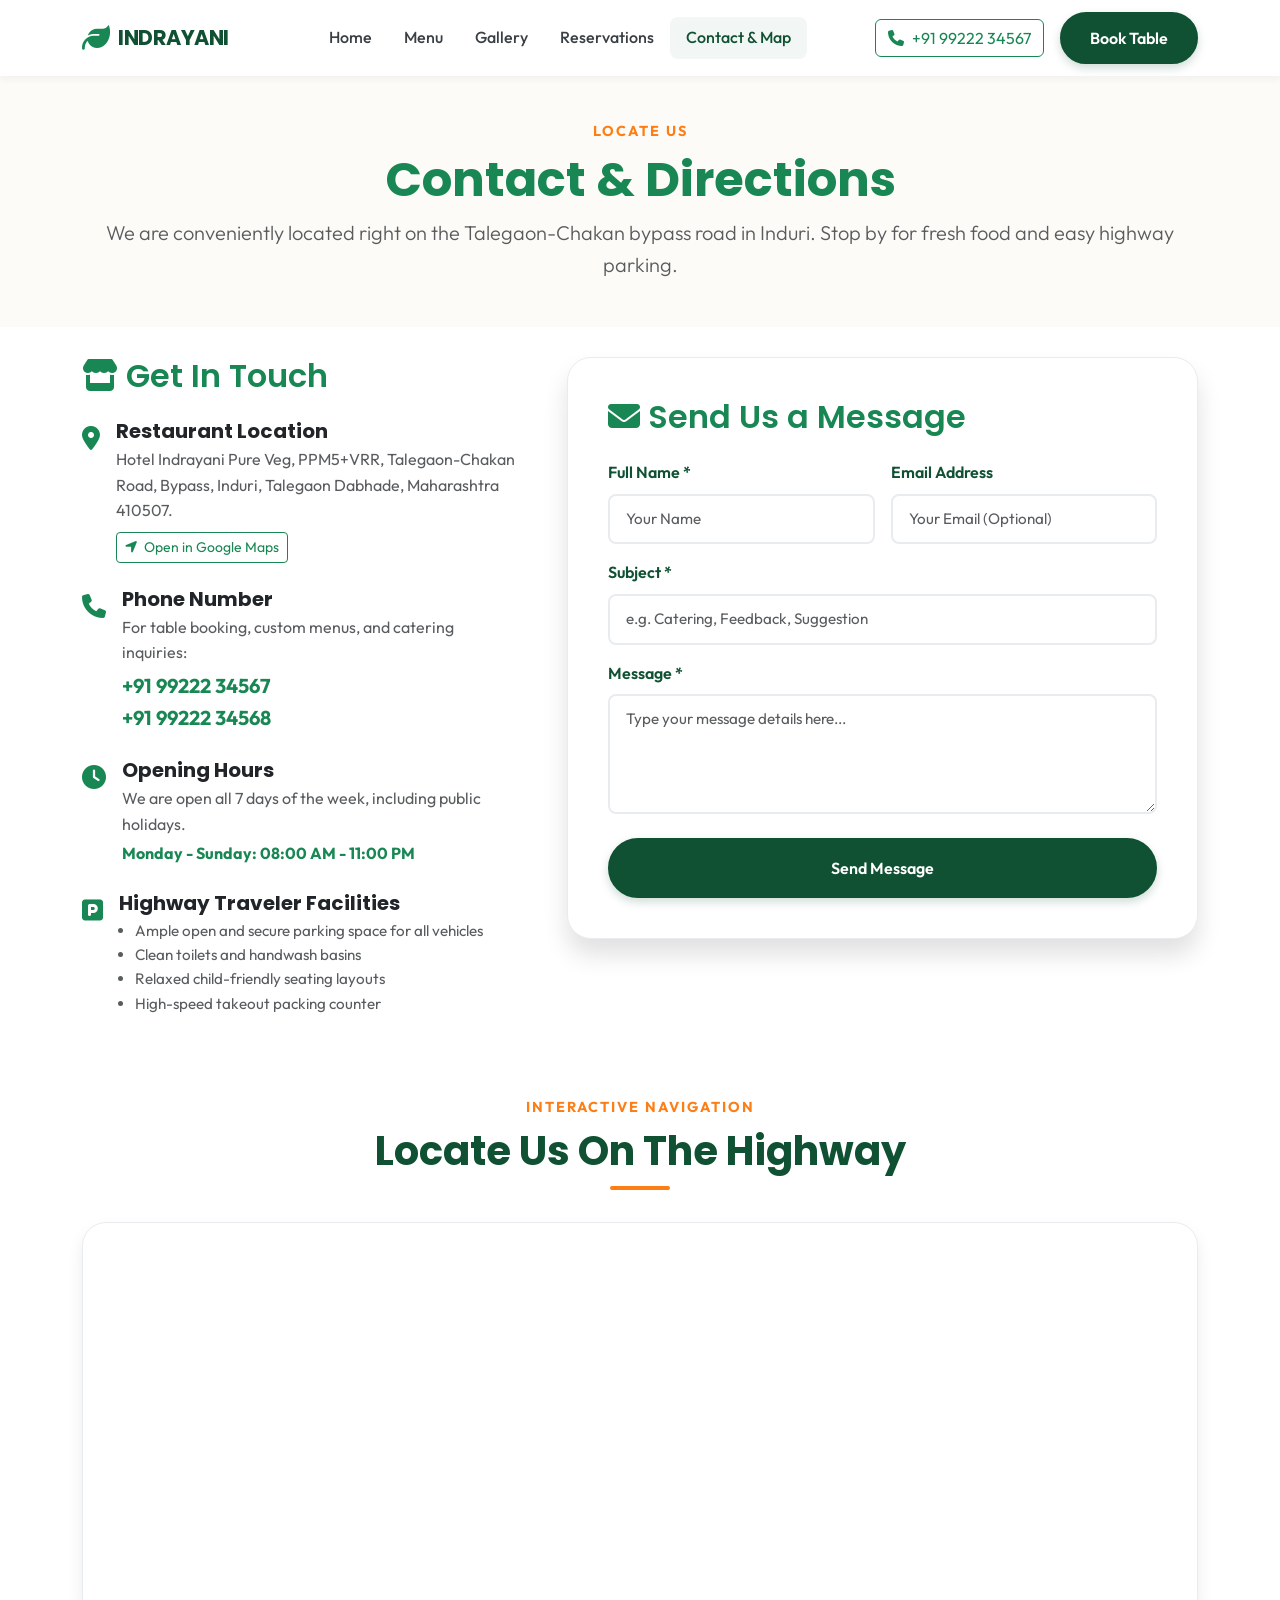
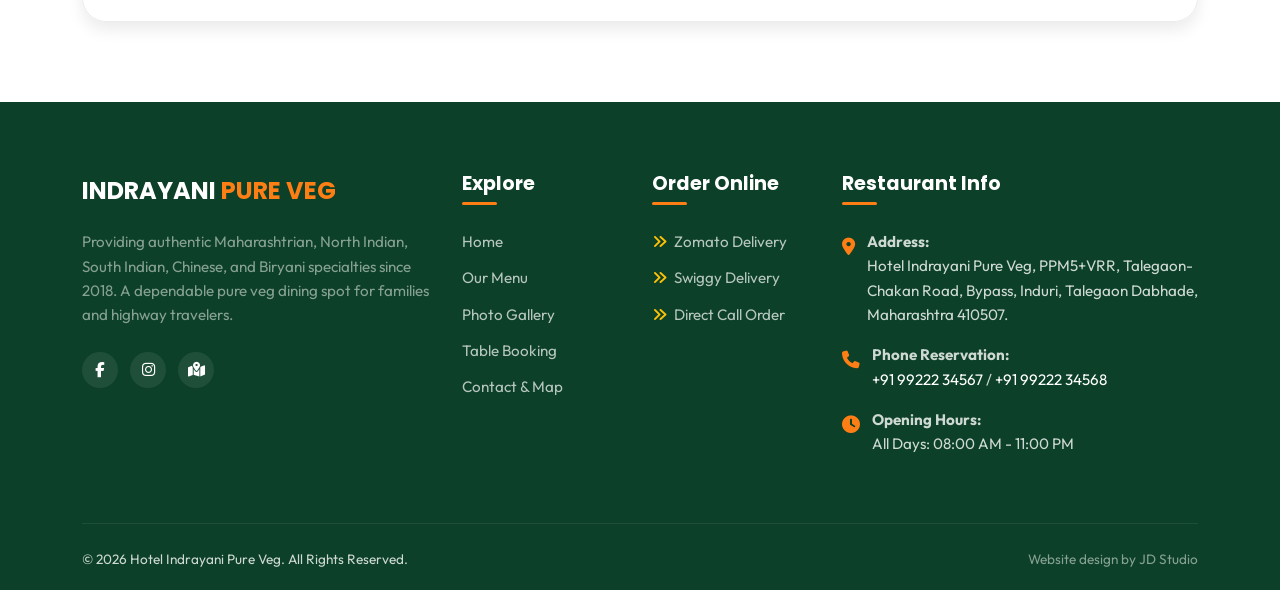
<file: contact.html>
<!DOCTYPE html>
<html lang="en">
<head>
  <meta charset="UTF-8">
  <meta name="viewport" content="width=device-width, initial-scale=1.0">
  <title>Contact & Directions | Hotel Indrayani Pure Veg Talegaon</title>
  <meta name="description" content="Get directions to Hotel Indrayani Pure Veg at Induri, Talegaon-Chakan road. View Google map, phone number, and hours. Ample parking available for road travelers.">
  <meta name="keywords" content="Hotel Indrayani directions, Talegaon Chakan road restaurant location, pure veg restaurant with parking Pune, Induri highway stop contact">
  
  <!-- Bootstrap 5 CSS -->
  <link href="https://cdn.jsdelivr.net/npm/bootstrap@5.3.0/dist/css/bootstrap.min.css" rel="stylesheet">
  <!-- Font Awesome Icons -->
  <link href="https://cdnjs.cloudflare.com/ajax/libs/font-awesome/6.4.0/css/all.min.css" rel="stylesheet">
  <!-- Custom Stylesheet -->
  <link href="css/style.css" rel="stylesheet">
</head>
<body>

  <!-- Sticky Top Header -->
  <header>
    <nav class="navbar navbar-expand-lg fixed-top">
      <div class="container">
        <a class="navbar-brand" href="index.html" id="nav-brand-logo">
          <i class="fa-solid fa-leaf text-success fs-3"></i>
          <span>INDRAYANI</span>
        </a>
        <button class="navbar-toggler" type="button" data-bs-toggle="collapse" data-bs-target="#mainNavbar" aria-controls="mainNavbar" aria-expanded="false" aria-label="Toggle navigation">
          <span class="navbar-toggler-icon"></span>
        </button>
        <div class="collapse navbar-collapse" id="mainNavbar">
          <ul class="navbar-nav mx-auto mb-2 mb-lg-0">
            <li class="nav-item">
              <a class="nav-link" href="index.html" id="link-home">Home</a>
            </li>
            <li class="nav-item">
              <a class="nav-link" href="menu.html" id="link-menu">Menu</a>
            </li>
            <li class="nav-item">
              <a class="nav-link" href="gallery.html" id="link-gallery">Gallery</a>
            </li>
            <li class="nav-item">
              <a class="nav-link" href="reservations.html" id="link-reservations">Reservations</a>
            </li>
            <li class="nav-item">
              <a class="nav-link active" aria-current="page" href="contact.html" id="link-contact">Contact & Map</a>
            </li>
          </ul>
          <div class="d-flex align-items-center gap-3">
            <a href="tel:+919922234567" class="btn btn-outline-success d-none d-xl-inline-block" id="header-call-btn">
              <i class="fa-solid fa-phone me-2"></i>+91 99222 34567
            </a>
            <a href="reservations.html" class="btn btn-custom-green" id="header-reserve-btn">Book Table</a>
          </div>
        </div>
      </div>
    </nav>
  </header>

  <!-- Page Header Subpage -->
  <section class="section-padding section-bg-cream" style="margin-top: 70px; padding: 50px 0 30px;">
    <div class="container">
      <div class="text-center">
        <span class="section-tag">Locate Us</span>
        <h1 class="display-5 fw-bold text-success mb-2">Contact & Directions</h1>
        <p class="lead text-muted max-width-600 mx-auto">We are conveniently located right on the Talegaon-Chakan bypass road in Induri. Stop by for fresh food and easy highway parking.</p>
      </div>
    </div>
  </section>

  <!-- Contact & Map Section -->
  <section class="section-padding" style="padding-top: 30px;">
    <div class="container">
      <div class="row g-5">
        
        <!-- Contact Details -->
        <div class="col-lg-5">
          <h2 class="text-success mb-4"><i class="fa-solid fa-store me-2"></i>Get In Touch</h2>
          
          <div class="d-flex flex-column gap-4">
            
            <div class="d-flex gap-3" id="contact-address-block">
              <div class="fs-4 text-success"><i class="fa-solid fa-location-dot"></i></div>
              <div>
                <h4 class="h5 fw-bold mb-1">Restaurant Location</h4>
                <p class="text-muted mb-0">Hotel Indrayani Pure Veg, PPM5+VRR, Talegaon-Chakan Road, Bypass, Induri, Talegaon Dabhade, Maharashtra 410507.</p>
                <a href="https://maps.google.com/?q=Hotel+Indrayani+Pure+Veg+Induri" target="_blank" rel="noopener" class="btn btn-sm btn-outline-success mt-2"><i class="fa-solid fa-location-arrow me-1"></i> Open in Google Maps</a>
              </div>
            </div>

            <div class="d-flex gap-3" id="contact-phone-block">
              <div class="fs-4 text-success"><i class="fa-solid fa-phone"></i></div>
              <div>
                <h4 class="h5 fw-bold mb-1">Phone Number</h4>
                <p class="text-muted mb-0">For table booking, custom menus, and catering inquiries:</p>
                <a href="tel:+919922234567" class="fs-5 fw-bold text-success d-block mt-1">+91 99222 34567</a>
                <a href="tel:+919922234568" class="fs-5 fw-bold text-success d-block">+91 99222 34568</a>
              </div>
            </div>

            <div class="d-flex gap-3" id="contact-timings-block">
              <div class="fs-4 text-success"><i class="fa-solid fa-clock"></i></div>
              <div>
                <h4 class="h5 fw-bold mb-1">Opening Hours</h4>
                <p class="text-muted mb-0">We are open all 7 days of the week, including public holidays.</p>
                <strong class="d-block mt-1 text-success">Monday - Sunday: 08:00 AM - 11:00 PM</strong>
              </div>
            </div>

            <div class="d-flex gap-3" id="contact-amenities-block">
              <div class="fs-4 text-success"><i class="fa-solid fa-square-parking"></i></div>
              <div>
                <h4 class="h5 fw-bold mb-1">Highway Traveler Facilities</h4>
                <ul class="text-muted ps-3 mb-0" style="font-size: 0.95rem;">
                  <li>Ample open and secure parking space for all vehicles</li>
                  <li>Clean toilets and handwash basins</li>
                  <li>Relaxed child-friendly seating layouts</li>
                  <li>High-speed takeout packing counter</li>
                </ul>
              </div>
            </div>

          </div>
        </div>

        <!-- Contact Form / Message -->
        <div class="col-lg-7">
          <div class="reservation-form-container">
            <h2 class="text-success mb-4"><i class="fa-solid fa-envelope me-2"></i>Send Us a Message</h2>
            <form id="contact-msg-form">
              <div class="row g-3">
                <div class="col-md-6">
                  <label for="contact-name" class="form-label">Full Name *</label>
                  <input type="text" class="form-control" id="contact-name" placeholder="Your Name" required>
                </div>
                <div class="col-md-6">
                  <label for="contact-email" class="form-label">Email Address</label>
                  <input type="email" class="form-control" id="contact-email" placeholder="Your Email (Optional)">
                </div>
                <div class="col-12">
                  <label for="contact-subject" class="form-label">Subject *</label>
                  <input type="text" class="form-control" id="contact-subject" placeholder="e.g. Catering, Feedback, Suggestion" required>
                </div>
                <div class="col-12">
                  <label for="contact-msg" class="form-label">Message *</label>
                  <textarea class="form-control" id="contact-msg" rows="4" placeholder="Type your message details here..." required></textarea>
                </div>
                <div class="col-12 mt-4">
                  <button type="submit" class="btn btn-custom-green w-100 py-3" id="contact-submit-btn">Send Message</button>
                </div>
              </div>
            </form>
          </div>
        </div>

      </div>
    </div>
  </section>

  <!-- Large Google Map Embed -->
  <section class="section-padding pt-0" id="map-location">
    <div class="container">
      <div class="section-title-container mb-4">
        <span class="section-tag">Interactive Navigation</span>
        <h2 class="section-title">Locate Us On The Highway</h2>
      </div>
      <div class="contact-map-wrapper">
        <iframe src="https://www.google.com/maps/embed?pb=!1m18!1m12!1m3!1d3778.0205837265147!2d73.71741337583687!3d18.73024896263228!2m3!1f0!2f0!3f0!3m2!1i1024!2i768!4f13.1!3m3!1m2!1s0x3bc2b1444b025fcf%3A0xe55677d24a91a92e!2sHotel%20Indrayani%20Pure%20Veg!5e0!3m2!1sen!2sin!4v1700000000000!5m2!1sen!2sin" allowfullscreen="" loading="lazy" referrerpolicy="no-referrer-when-downgrade" title="Google Map directions to Hotel Indrayani Pure Veg"></iframe>
      </div>
    </div>
  </section>

  <!-- Message Success Modal -->
  <div class="modal fade" id="msgSuccessModal" tabindex="-1" aria-hidden="true">
    <div class="modal-dialog modal-dialog-centered">
      <div class="modal-content">
        <div class="modal-body">
          <div class="booking-success-card">
            <div class="booking-success-icon"><i class="fa-solid fa-paper-plane text-success"></i></div>
            <h3 class="text-success fw-bold">Message Sent!</h3>
            <p class="text-muted">Thank you for contacting Hotel Indrayani. We have received your query and our team will get back to you shortly if required.</p>
            <button type="button" class="btn btn-success px-4 mt-3" data-bs-dismiss="modal">Close</button>
          </div>
        </div>
      </div>
    </div>
  </div>

  <!-- Mobile Floating Call Button -->
  <a href="tel:+919922234567" class="floating-call-btn d-xl-none" aria-label="Call Hotel Indrayani" id="floating-phone-btn">
    <i class="fa-solid fa-phone"></i>
  </a>

  <!-- Footer Section -->
  <footer class="footer">
    <div class="container">
      <div class="row g-4">
        <!-- Brand / About Column -->
        <div class="col-lg-4">
          <a class="footer-logo" href="index.html" id="footer-logo-link">INDRAYANI<span> PURE VEG</span></a>
          <p class="mb-4 text-white-50">Providing authentic Maharashtrian, North Indian, South Indian, Chinese, and Biryani specialties since 2018. A dependable pure veg dining spot for families and highway travelers.</p>
          <div class="footer-socials">
            <a href="#" class="footer-social-icon" aria-label="Facebook"><i class="fa-brands fa-facebook-f"></i></a>
            <a href="#" class="footer-social-icon" aria-label="Instagram"><i class="fa-brands fa-instagram"></i></a>
            <a href="#" class="footer-social-icon" aria-label="Google Maps"><i class="fa-solid fa-map-location-dot"></i></a>
          </div>
        </div>

        <!-- Quick Links Column -->
        <div class="col-6 col-lg-2">
          <h4>Explore</h4>
          <ul class="footer-links">
            <li><a href="index.html" id="footer-link-home">Home</a></li>
            <li><a href="menu.html" id="footer-link-menu">Our Menu</a></li>
            <li><a href="gallery.html" id="footer-link-gallery">Photo Gallery</a></li>
            <li><a href="reservations.html" id="footer-link-reservations">Table Booking</a></li>
            <li><a href="contact.html" id="footer-link-contact">Contact & Map</a></li>
          </ul>
        </div>

        <!-- Order Online Column -->
        <div class="col-6 col-lg-2">
          <h4>Order Online</h4>
          <ul class="footer-links">
            <li><a href="#" target="_blank" rel="noopener"><i class="fa-solid fa-angles-right me-1 text-warning"></i> Zomato Delivery</a></li>
            <li><a href="#" target="_blank" rel="noopener"><i class="fa-solid fa-angles-right me-1 text-warning"></i> Swiggy Delivery</a></li>
            <li><a href="tel:+919922234567"><i class="fa-solid fa-angles-right me-1 text-warning"></i> Direct Call Order</a></li>
          </ul>
        </div>

        <!-- Address / Timings Column -->
        <div class="col-lg-4">
          <h4>Restaurant Info</h4>
          <div class="footer-contact-item" id="footer-info-address">
            <div class="footer-contact-icon"><i class="fa-solid fa-location-dot"></i></div>
            <div>
              <strong>Address:</strong><br>
              Hotel Indrayani Pure Veg, PPM5+VRR, Talegaon-Chakan Road, Bypass, Induri, Talegaon Dabhade, Maharashtra 410507.
            </div>
          </div>
          <div class="footer-contact-item" id="footer-info-phone">
            <div class="footer-contact-icon"><i class="fa-solid fa-phone"></i></div>
            <div>
              <strong>Phone Reservation:</strong><br>
              <a href="tel:+919922234567" class="text-white">+91 99222 34567</a> / <a href="tel:+919922234568" class="text-white">+91 99222 34568</a>
            </div>
          </div>
          <div class="footer-contact-item" id="footer-info-hours">
            <div class="footer-contact-icon"><i class="fa-solid fa-clock"></i></div>
            <div>
              <strong>Opening Hours:</strong><br>
              All Days: 08:00 AM - 11:00 PM
            </div>
          </div>
        </div>
      </div>

      <!-- Footer Bottom -->
      <div class="footer-bottom">
        <div class="row">
          <div class="col-md-6 text-center text-md-start mb-2 mb-md-0">
            <p class="mb-0">&copy; 2026 Hotel Indrayani Pure Veg. All Rights Reserved.</p>
          </div>
          <div class="col-md-6 text-center text-md-end">
            <p class="mb-0 text-white-50">Website design by JD Studio</p>
          </div>
        </div>
      </div>
    </div>
  </footer>

  <!-- Bootstrap 5 Bundle with Popper -->
  <script src="https://cdn.jsdelivr.net/npm/bootstrap@5.3.0/dist/js/bootstrap.bundle.min.js"></script>
  <!-- Custom JS Script -->
  <script src="js/main.js"></script>
</body>
</html>
</file>
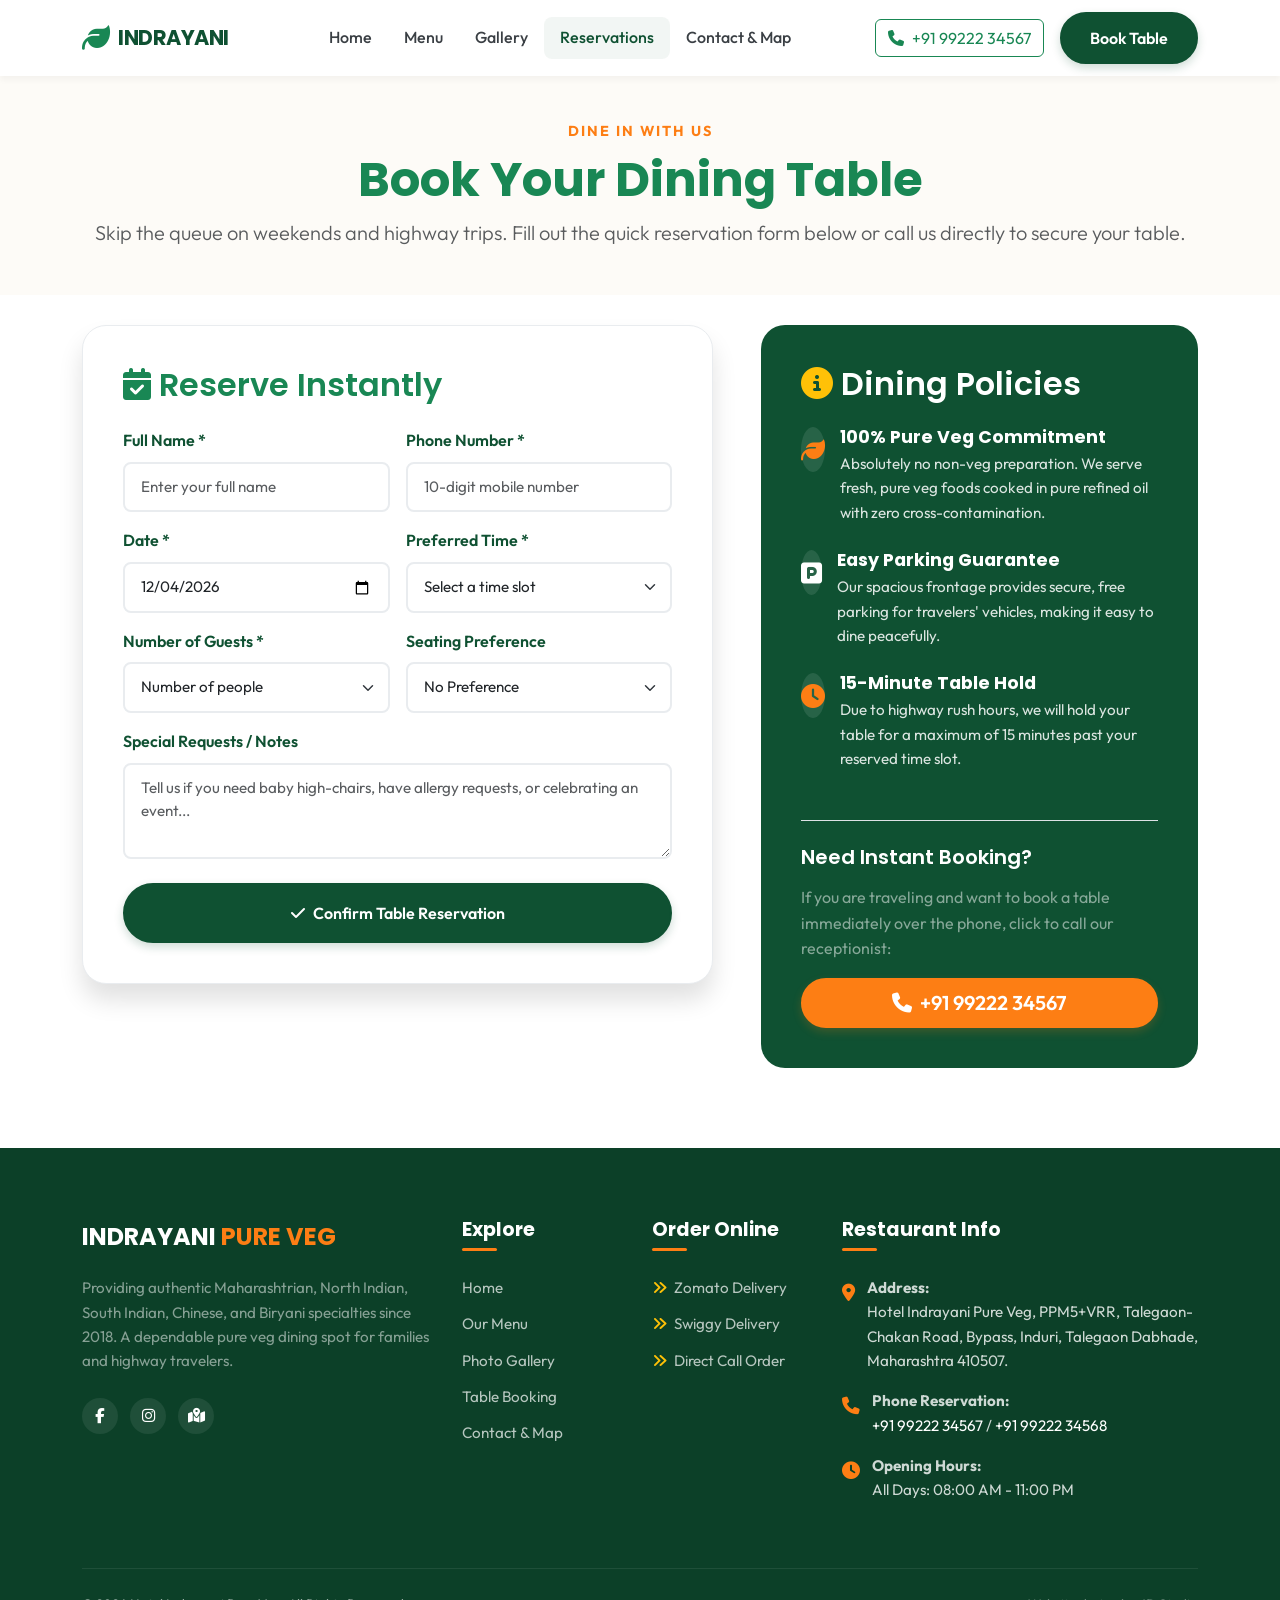
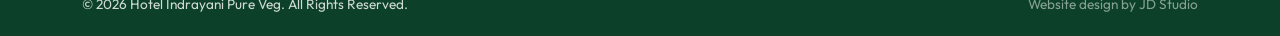
<file: reservations.html>
<!DOCTYPE html>
<html lang="en">
<head>
  <meta charset="UTF-8">
  <meta name="viewport" content="width=device-width, initial-scale=1.0">
  <title>Reserve a Table | Hotel Indrayani Pure Veg | Pure Veg Family Dining Booking</title>
  <meta name="description" content="Book your dining table at Hotel Indrayani Pure Veg. Safe parking, clean seats, and hygienic pure vegetarian meals on Talegaon-Chakan road, Maharashtra.">
  <meta name="keywords" content="Book table Hotel Indrayani, Talegaon restaurant booking, pure veg dining reservation Induri, highway food stops reservations">
  
  <!-- Bootstrap 5 CSS -->
  <link href="https://cdn.jsdelivr.net/npm/bootstrap@5.3.0/dist/css/bootstrap.min.css" rel="stylesheet">
  <!-- Font Awesome Icons -->
  <link href="https://cdnjs.cloudflare.com/ajax/libs/font-awesome/6.4.0/css/all.min.css" rel="stylesheet">
  <!-- Custom Stylesheet -->
  <link href="css/style.css" rel="stylesheet">
</head>
<body>

  <!-- Sticky Top Header -->
  <header>
    <nav class="navbar navbar-expand-lg fixed-top">
      <div class="container">
        <a class="navbar-brand" href="index.html" id="nav-brand-logo">
          <i class="fa-solid fa-leaf text-success fs-3"></i>
          <span>INDRAYANI</span>
        </a>
        <button class="navbar-toggler" type="button" data-bs-toggle="collapse" data-bs-target="#mainNavbar" aria-controls="mainNavbar" aria-expanded="false" aria-label="Toggle navigation">
          <span class="navbar-toggler-icon"></span>
        </button>
        <div class="collapse navbar-collapse" id="mainNavbar">
          <ul class="navbar-nav mx-auto mb-2 mb-lg-0">
            <li class="nav-item">
              <a class="nav-link" href="index.html" id="link-home">Home</a>
            </li>
            <li class="nav-item">
              <a class="nav-link" href="menu.html" id="link-menu">Menu</a>
            </li>
            <li class="nav-item">
              <a class="nav-link" href="gallery.html" id="link-gallery">Gallery</a>
            </li>
            <li class="nav-item">
              <a class="nav-link active" aria-current="page" href="reservations.html" id="link-reservations">Reservations</a>
            </li>
            <li class="nav-item">
              <a class="nav-link" href="contact.html" id="link-contact">Contact & Map</a>
            </li>
          </ul>
          <div class="d-flex align-items-center gap-3">
            <a href="tel:+919922234567" class="btn btn-outline-success d-none d-xl-inline-block" id="header-call-btn">
              <i class="fa-solid fa-phone me-2"></i>+91 99222 34567
            </a>
            <a href="reservations.html" class="btn btn-custom-green" id="header-reserve-btn">Book Table</a>
          </div>
        </div>
      </div>
    </nav>
  </header>

  <!-- Page Header Subpage -->
  <section class="section-padding section-bg-cream" style="margin-top: 70px; padding: 50px 0 30px;">
    <div class="container">
      <div class="text-center">
        <span class="section-tag">Dine In With Us</span>
        <h1 class="display-5 fw-bold text-success mb-2">Book Your Dining Table</h1>
        <p class="lead text-muted max-width-600 mx-auto">Skip the queue on weekends and highway trips. Fill out the quick reservation form below or call us directly to secure your table.</p>
      </div>
    </div>
  </section>

  <!-- Reservation Section -->
  <section class="section-padding" style="padding-top: 30px;">
    <div class="container">
      <div class="row g-5">
        
        <!-- Reservation Form Column -->
        <div class="col-lg-7">
          <div class="reservation-form-container">
            <h2 class="text-success mb-4"><i class="fa-solid fa-calendar-check me-2"></i>Reserve Instantly</h2>
            
            <form id="table-booking-form">
              <div class="row g-3">
                
                <!-- Full Name -->
                <div class="col-md-6">
                  <label for="booking-name" class="form-label">Full Name *</label>
                  <input type="text" class="form-control" id="booking-name" placeholder="Enter your full name" required>
                </div>

                <!-- Phone Number -->
                <div class="col-md-6">
                  <label for="booking-phone" class="form-label">Phone Number *</label>
                  <input type="tel" class="form-control" id="booking-phone" placeholder="10-digit mobile number" pattern="[6789][0-9]{9}" title="Please enter a valid 10-digit Indian mobile number starting with 6, 7, 8, or 9" required>
                </div>

                <!-- Date -->
                <div class="col-md-6">
                  <label for="booking-date" class="form-label">Date *</label>
                  <input type="date" class="form-control" id="booking-date" required>
                </div>

                <!-- Time Slot -->
                <div class="col-md-6">
                  <label for="booking-time" class="form-label">Preferred Time *</label>
                  <select class="form-select" id="booking-time" required>
                    <option value="" disabled selected>Select a time slot</option>
                    <optgroup label="Lunch (11:30 AM - 04:00 PM)">
                      <option value="11:30 AM">11:30 AM</option>
                      <option value="12:00 PM">12:00 PM</option>
                      <option value="12:30 PM">12:30 PM</option>
                      <option value="01:00 PM">01:00 PM</option>
                      <option value="01:30 PM">01:30 PM</option>
                      <option value="02:00 PM">02:00 PM</option>
                      <option value="02:30 PM">02:30 PM</option>
                      <option value="03:00 PM">03:00 PM</option>
                      <option value="03:30 PM">03:30 PM</option>
                    </optgroup>
                    <optgroup label="Dinner (07:00 PM - 10:30 PM)">
                      <option value="07:00 PM">07:00 PM</option>
                      <option value="07:30 PM">07:30 PM</option>
                      <option value="08:00 PM">08:00 PM</option>
                      <option value="08:30 PM">08:30 PM</option>
                      <option value="09:00 PM">09:00 PM</option>
                      <option value="09:30 PM">09:30 PM</option>
                      <option value="10:00 PM">10:00 PM</option>
                      <option value="10:30 PM">10:30 PM</option>
                    </optgroup>
                  </select>
                </div>

                <!-- Number of Guests -->
                <div class="col-md-6">
                  <label for="booking-guests" class="form-label">Number of Guests *</label>
                  <select class="form-select" id="booking-guests" required>
                    <option value="" disabled selected>Number of people</option>
                    <option value="1 Person">1 Person</option>
                    <option value="2 People">2 People</option>
                    <option value="3 People">3 People</option>
                    <option value="4 People">4 People</option>
                    <option value="5 People">5 People</option>
                    <option value="6 People">6 People</option>
                    <option value="7 People">7 People</option>
                    <option value="8 People">8 People</option>
                    <option value="9-12 People">Group (9-12 People)</option>
                    <option value="13+ People">Large Group (13+ People)</option>
                  </select>
                </div>

                <!-- Seating Preference -->
                <div class="col-md-6">
                  <label for="booking-seating" class="form-label">Seating Preference</label>
                  <select class="form-select" id="booking-seating">
                    <option value="No Preference" selected>No Preference</option>
                    <option value="Family Section">Family Section (Quieter)</option>
                    <option value="Highway View Window">Window Seating (Highway View)</option>
                    <option value="Large Table / Sofa">Sofa Seating (Spacious)</option>
                  </select>
                </div>

                <!-- Special Requests -->
                <div class="col-12">
                  <label for="booking-requests" class="form-label">Special Requests / Notes</label>
                  <textarea class="form-control" id="booking-requests" rows="3" placeholder="Tell us if you need baby high-chairs, have allergy requests, or celebrating an event..."></textarea>
                </div>

                <!-- Submit Button -->
                <div class="col-12 mt-4">
                  <button type="submit" class="btn btn-custom-green w-100 py-3" id="booking-submit-btn">
                    <i class="fa-solid fa-check me-2"></i>Confirm Table Reservation
                  </button>
                </div>

              </div>
            </form>
          </div>
        </div>

        <!-- Info Sidebar Column -->
        <div class="col-lg-5">
          <div class="reservation-info-box">
            <div>
              <h2 class="text-white mb-4"><i class="fa-solid fa-circle-info me-2 text-warning"></i>Dining Policies</h2>
              
              <div class="reservation-info-item" id="info-veg">
                <div class="reservation-info-icon"><i class="fa-solid fa-leaf"></i></div>
                <div class="reservation-info-text">
                  <h5>100% Pure Veg Commitment</h5>
                  <p>Absolutely no non-veg preparation. We serve fresh, pure veg foods cooked in pure refined oil with zero cross-contamination.</p>
                </div>
              </div>

              <div class="reservation-info-item" id="info-parking">
                <div class="reservation-info-icon"><i class="fa-solid fa-square-parking text-white"></i></div>
                <div class="reservation-info-text">
                  <h5>Easy Parking Guarantee</h5>
                  <p>Our spacious frontage provides secure, free parking for travelers' vehicles, making it easy to dine peacefully.</p>
                </div>
              </div>

              <div class="reservation-info-item" id="info-holding">
                <div class="reservation-info-icon"><i class="fa-solid fa-clock"></i></div>
                <div class="reservation-info-text">
                  <h5>15-Minute Table Hold</h5>
                  <p>Due to highway rush hours, we will hold your table for a maximum of 15 minutes past your reserved time slot.</p>
                </div>
              </div>
            </div>

            <!-- Direct Call Box -->
            <div class="mt-4 pt-4 border-top border-white-50">
              <h5 class="text-white mb-3">Need Instant Booking?</h5>
              <p class="text-white-50">If you are traveling and want to book a table immediately over the phone, click to call our receptionist:</p>
              <a href="tel:+919922234567" class="btn btn-custom-orange w-100 py-2 fs-5" id="sidebar-call-btn">
                <i class="fa-solid fa-phone me-2 animate-bounce"></i>+91 99222 34567
              </a>
            </div>

          </div>
        </div>

      </div>
    </div>
  </section>

  <!-- Booking Success Modal -->
  <div class="modal fade" id="bookingSuccessModal" tabindex="-1" aria-labelledby="bookingSuccessModalLabel" aria-hidden="true">
    <div class="modal-dialog modal-dialog-centered">
      <div class="modal-content">
        <div class="modal-body">
          <div class="booking-success-card">
            <div class="booking-success-icon"><i class="fa-solid fa-circle-check"></i></div>
            <h3 class="text-success fw-bold">Reservation Successful!</h3>
            <p class="text-muted">We have reserved a table for you at Hotel Indrayani. A SMS confirmation has been sent to your phone number.</p>
            
            <div class="alert alert-success text-start mt-3" id="booking-receipt-details">
              <!-- Dynamically populated via JS -->
            </div>
            
            <button type="button" class="btn btn-success px-4 mt-3" data-bs-dismiss="modal">Great, Thank You</button>
          </div>
        </div>
      </div>
    </div>
  </div>

  <!-- Mobile Floating Call Button -->
  <a href="tel:+919922234567" class="floating-call-btn d-xl-none" aria-label="Call Hotel Indrayani" id="floating-phone-btn">
    <i class="fa-solid fa-phone"></i>
  </a>

  <!-- Footer Section -->
  <footer class="footer">
    <div class="container">
      <div class="row g-4">
        <!-- Brand / About Column -->
        <div class="col-lg-4">
          <a class="footer-logo" href="index.html" id="footer-logo-link">INDRAYANI<span> PURE VEG</span></a>
          <p class="mb-4 text-white-50">Providing authentic Maharashtrian, North Indian, South Indian, Chinese, and Biryani specialties since 2018. A dependable pure veg dining spot for families and highway travelers.</p>
          <div class="footer-socials">
            <a href="#" class="footer-social-icon" aria-label="Facebook"><i class="fa-brands fa-facebook-f"></i></a>
            <a href="#" class="footer-social-icon" aria-label="Instagram"><i class="fa-brands fa-instagram"></i></a>
            <a href="#" class="footer-social-icon" aria-label="Google Maps"><i class="fa-solid fa-map-location-dot"></i></a>
          </div>
        </div>

        <!-- Quick Links Column -->
        <div class="col-6 col-lg-2">
          <h4>Explore</h4>
          <ul class="footer-links">
            <li><a href="index.html" id="footer-link-home">Home</a></li>
            <li><a href="menu.html" id="footer-link-menu">Our Menu</a></li>
            <li><a href="gallery.html" id="footer-link-gallery">Photo Gallery</a></li>
            <li><a href="reservations.html" id="footer-link-reservations">Table Booking</a></li>
            <li><a href="contact.html" id="footer-link-contact">Contact & Map</a></li>
          </ul>
        </div>

        <!-- Order Online Column -->
        <div class="col-6 col-lg-2">
          <h4>Order Online</h4>
          <ul class="footer-links">
            <li><a href="#" target="_blank" rel="noopener"><i class="fa-solid fa-angles-right me-1 text-warning"></i> Zomato Delivery</a></li>
            <li><a href="#" target="_blank" rel="noopener"><i class="fa-solid fa-angles-right me-1 text-warning"></i> Swiggy Delivery</a></li>
            <li><a href="tel:+919922234567"><i class="fa-solid fa-angles-right me-1 text-warning"></i> Direct Call Order</a></li>
          </ul>
        </div>

        <!-- Address / Timings Column -->
        <div class="col-lg-4">
          <h4>Restaurant Info</h4>
          <div class="footer-contact-item" id="footer-info-address">
            <div class="footer-contact-icon"><i class="fa-solid fa-location-dot"></i></div>
            <div>
              <strong>Address:</strong><br>
              Hotel Indrayani Pure Veg, PPM5+VRR, Talegaon-Chakan Road, Bypass, Induri, Talegaon Dabhade, Maharashtra 410507.
            </div>
          </div>
          <div class="footer-contact-item" id="footer-info-phone">
            <div class="footer-contact-icon"><i class="fa-solid fa-phone"></i></div>
            <div>
              <strong>Phone Reservation:</strong><br>
              <a href="tel:+919922234567" class="text-white">+91 99222 34567</a> / <a href="tel:+919922234568" class="text-white">+91 99222 34568</a>
            </div>
          </div>
          <div class="footer-contact-item" id="footer-info-hours">
            <div class="footer-contact-icon"><i class="fa-solid fa-clock"></i></div>
            <div>
              <strong>Opening Hours:</strong><br>
              All Days: 08:00 AM - 11:00 PM
            </div>
          </div>
        </div>
      </div>

      <!-- Footer Bottom -->
      <div class="footer-bottom">
        <div class="row">
          <div class="col-md-6 text-center text-md-start mb-2 mb-md-0">
            <p class="mb-0">&copy; 2026 Hotel Indrayani Pure Veg. All Rights Reserved.</p>
          </div>
          <div class="col-md-6 text-center text-md-end">
            <p class="mb-0 text-white-50">Website design by JD Studio</p>
          </div>
        </div>
      </div>
    </div>
  </footer>

  <!-- Bootstrap 5 Bundle with Popper -->
  <script src="https://cdn.jsdelivr.net/npm/bootstrap@5.3.0/dist/js/bootstrap.bundle.min.js"></script>
  <!-- Custom JS Script -->
  <script src="js/main.js"></script>
</body>
</html>
</file>
<file: css/style.css>
/* 
   Hotel Indrayani Pure Veg - Custom Stylesheet
   Tailored for local SEO, premium Indian dining aesthetics, and mobile responsiveness
*/

@import url('https://fonts.googleapis.com/css2?family=Outfit:wght@300;400;500;600;700&family=Poppins:wght@400;500;600;700;800&display=swap');

:root {
  /* Color Palette */
  --primary-green: #0f5132;
  --primary-green-light: #198754;
  --primary-green-hover: #0a3d25;
  --primary-green-rgb: 15, 81, 50;
  --accent-orange: #fd7e14;
  --accent-orange-hover: #e06907;
  --accent-orange-rgb: 253, 126, 20;
  --warm-cream: #fdfbf7;
  --white: #ffffff;
  --text-dark: #212529;
  --text-light-dark: #3a3f44;
  --text-muted: #6c757d;
  --border-color: #e9ecef;
  
  /* Borders and Shadows */
  --border-radius-sm: 8px;
  --border-radius-md: 16px;
  --border-radius-lg: 24px;
  --shadow-sm: 0 4px 6px rgba(0, 0, 0, 0.04);
  --shadow-md: 0 8px 16px rgba(0, 0, 0, 0.08);
  --shadow-lg: 0 16px 24px rgba(0, 0, 0, 0.12);
  --transition-speed: 0.3s;
}

/* Global Reset & Typography */
body {
  font-family: 'Outfit', sans-serif;
  color: var(--text-dark);
  background-color: var(--white);
  overflow-x: hidden;
  line-height: 1.6;
}

h1, h2, h3, h4, h5, h6 {
  font-family: 'Poppins', sans-serif;
  font-weight: 600;
  color: var(--primary-green);
}

a {
  color: var(--primary-green-light);
  text-decoration: none;
  transition: all var(--transition-speed) ease;
}
a:hover {
  color: var(--primary-green-hover);
}

/* Custom Selection Highlight */
::selection {
  background-color: var(--primary-green-light);
  color: var(--white);
}

/* Sticky Navbar Custom Styling */
.navbar {
  background-color: var(--white) !important;
  box-shadow: var(--shadow-sm);
  transition: all var(--transition-speed) ease;
  padding: 12px 0;
}
.navbar.navbar-scrolled {
  padding: 8px 0;
  box-shadow: var(--shadow-md);
  border-bottom: 2px solid var(--primary-green-light);
}
.navbar-brand {
  display: flex;
  align-items: center;
  gap: 8px;
}
.navbar-brand img {
  height: 42px;
}
.navbar-brand span {
  font-family: 'Poppins', sans-serif;
  font-weight: 700;
  color: var(--primary-green);
  font-size: 1.3rem;
  letter-spacing: -0.5px;
}
.nav-link {
  font-weight: 500;
  color: var(--text-light-dark) !important;
  padding: 8px 16px !important;
  border-radius: var(--border-radius-sm);
  transition: all var(--transition-speed) ease;
}
.nav-link:hover, .nav-link.active {
  color: var(--primary-green) !important;
  background-color: rgba(var(--primary-green-rgb), 0.05);
}

/* Custom Buttons */
.btn-custom-green {
  background-color: var(--primary-green);
  color: var(--white);
  font-weight: 600;
  padding: 12px 28px;
  border-radius: 50px;
  border: 2px solid var(--primary-green);
  box-shadow: 0 4px 10px rgba(var(--primary-green-rgb), 0.2);
  transition: all var(--transition-speed) ease;
}
.btn-custom-green:hover {
  background-color: var(--primary-green-hover);
  border-color: var(--primary-green-hover);
  color: var(--white);
  transform: translateY(-2px);
  box-shadow: 0 6px 15px rgba(var(--primary-green-rgb), 0.3);
}

.btn-custom-orange {
  background-color: var(--accent-orange);
  color: var(--white);
  font-weight: 600;
  padding: 12px 28px;
  border-radius: 50px;
  border: 2px solid var(--accent-orange);
  box-shadow: 0 4px 10px rgba(var(--accent-orange-rgb), 0.2);
  transition: all var(--transition-speed) ease;
}
.btn-custom-orange:hover {
  background-color: var(--accent-orange-hover);
  border-color: var(--accent-orange-hover);
  color: var(--white);
  transform: translateY(-2px);
  box-shadow: 0 6px 15px rgba(var(--accent-orange-rgb), 0.3);
}

.btn-custom-outline {
  background-color: transparent;
  color: var(--primary-green);
  font-weight: 600;
  padding: 12px 28px;
  border-radius: 50px;
  border: 2px solid var(--primary-green);
  transition: all var(--transition-speed) ease;
}
.btn-custom-outline:hover {
  background-color: var(--primary-green);
  color: var(--white);
  transform: translateY(-2px);
}

/* Hero Section */
.hero-section {
  position: relative;
  background: linear-gradient(rgba(0, 0, 0, 0.65), rgba(0, 0, 0, 0.65)), url('../assets/images/hero_background.png') no-repeat center center/cover;
  padding: 160px 0 120px;
  color: var(--white);
  text-align: center;
  min-height: 85vh;
  display: flex;
  align-items: center;
}
.hero-title {
  font-family: 'Poppins', sans-serif;
  font-weight: 800;
  font-size: 3.5rem;
  line-height: 1.2;
  margin-bottom: 20px;
  color: #ffffff !important;
  text-shadow: 0 3px 8px rgba(0,0,0,0.6);
}
.hero-subtitle {
  font-size: 1.25rem;
  font-weight: 400;
  max-width: 700px;
  margin: 0 auto 35px;
  color: rgba(255, 255, 255, 0.95) !important;
  text-shadow: 0 1px 4px rgba(0,0,0,0.5);
}
.hero-cta {
  display: flex;
  justify-content: center;
  gap: 15px;
  flex-wrap: wrap;
}

/* Hero pill badges */
.hero-veg-badge {
  display: inline-flex;
  align-items: center;
  background-color: rgba(25, 135, 84, 0.85);
  backdrop-filter: blur(4px);
  color: #ffffff;
  font-weight: 700;
  font-size: 0.9rem;
  padding: 8px 18px;
  border-radius: 50px;
  border: 1.5px solid rgba(255, 255, 255, 0.3);
  letter-spacing: 0.3px;
}
.hero-since-badge {
  display: inline-flex;
  align-items: center;
  background-color: rgba(253, 126, 20, 0.85);
  backdrop-filter: blur(4px);
  color: #ffffff;
  font-weight: 700;
  font-size: 0.9rem;
  padding: 8px 18px;
  border-radius: 50px;
  border: 1.5px solid rgba(255, 255, 255, 0.3);
}

/* Trust Badges */
.trust-badges-container {
  margin-top: -50px;
  position: relative;
  z-index: 10;
}
.trust-badge-card {
  background: var(--white);
  border-radius: var(--border-radius-md);
  padding: 24px 20px;
  text-align: center;
  box-shadow: var(--shadow-md);
  border: 1px solid var(--border-color);
  transition: all var(--transition-speed) ease;
  height: 100%;
}
.trust-badge-card:hover {
  transform: translateY(-5px);
  box-shadow: var(--shadow-lg);
  border-color: rgba(var(--primary-green-rgb), 0.2);
}
.trust-icon {
  font-size: 2.5rem;
  color: var(--accent-orange);
  margin-bottom: 12px;
}
.trust-badge-card h4 {
  font-size: 1.1rem;
  font-weight: 700;
  color: var(--primary-green);
  margin-bottom: 6px;
}
.trust-badge-card p {
  font-size: 0.9rem;
  color: var(--text-muted);
  margin-bottom: 0;
}

/* Sections */
.section-padding {
  padding: 80px 0;
}
.section-bg-cream {
  background-color: var(--warm-cream);
}
.section-title-container {
  margin-bottom: 50px;
  text-align: center;
}
.section-tag {
  color: var(--accent-orange);
  font-weight: 700;
  text-transform: uppercase;
  font-size: 0.9rem;
  letter-spacing: 2px;
  display: block;
  margin-bottom: 8px;
}
.section-title {
  font-size: 2.5rem;
  font-weight: 700;
  position: relative;
  display: inline-block;
  padding-bottom: 15px;
}
.section-title::after {
  content: '';
  position: absolute;
  bottom: 0;
  left: 50%;
  transform: translateX(-50%);
  width: 60px;
  height: 4px;
  background-color: var(--accent-orange);
  border-radius: 2px;
}
/* Left-align underline when title is not centered */
.section-title.text-start::after {
  left: 0;
  transform: none;
}
.section-desc {
  max-width: 600px;
  margin: 15px auto 0;
  color: var(--text-muted);
}

/* Veg Indicator Circle */
.veg-indicator {
  display: inline-flex;
  align-items: center;
  justify-content: center;
  width: 18px;
  height: 18px;
  border: 2px solid #198754;
  border-radius: 3px;
  padding: 2px;
  background-color: var(--white);
}
.veg-indicator::after {
  content: '';
  display: block;
  width: 8px;
  height: 8px;
  border-radius: 50%;
  background-color: #198754;
}

/* Dishes Grid / Cards */
.dish-card {
  background: var(--white);
  border-radius: var(--border-radius-md);
  overflow: hidden;
  box-shadow: var(--shadow-sm);
  border: 1px solid var(--border-color);
  transition: all var(--transition-speed) ease;
  height: 100%;
}
.dish-card:hover {
  transform: translateY(-5px);
  box-shadow: var(--shadow-md);
}
.dish-img-container {
  position: relative;
  height: 220px;
  overflow: hidden;
}
.dish-img {
  width: 100%;
  height: 100%;
  object-fit: cover;
  transition: transform 0.5s ease;
}
.dish-card:hover .dish-img {
  transform: scale(1.08);
}
.dish-badge {
  position: absolute;
  top: 15px;
  right: 15px;
  background-color: var(--primary-green);
  color: var(--white);
  padding: 4px 12px;
  font-size: 0.8rem;
  font-weight: 600;
  border-radius: 20px;
}
.dish-body {
  padding: 24px;
}
.dish-title-wrapper {
  display: flex;
  justify-content: space-between;
  align-items: center;
  margin-bottom: 8px;
}
.dish-title {
  font-size: 1.25rem;
  font-weight: 700;
  margin: 0;
  color: var(--primary-green);
}
.dish-price {
  font-size: 1.25rem;
  font-weight: 700;
  color: var(--accent-orange);
}
.dish-desc {
  font-size: 0.9rem;
  color: var(--text-muted);
  margin-bottom: 16px;
  display: -webkit-box;
  -webkit-line-clamp: 2;
  -webkit-box-orient: vertical;
  overflow: hidden;
}
.dish-footer {
  display: flex;
  justify-content: space-between;
  align-items: center;
  border-top: 1px solid var(--border-color);
  padding-top: 15px;
}

/* About Us Section Home */
.about-features {
  display: flex;
  flex-direction: column;
  gap: 15px;
  margin-top: 25px;
}
.about-feature-item {
  display: flex;
  align-items: flex-start;
  gap: 15px;
}
.about-feature-icon {
  font-size: 1.5rem;
  color: var(--primary-green-light);
  background-color: rgba(var(--primary-green-rgb), 0.08);
  width: 45px;
  height: 45px;
  display: flex;
  align-items: center;
  justify-content: center;
  border-radius: 50%;
  flex-shrink: 0;
}
.about-feature-text h5 {
  font-size: 1.05rem;
  font-weight: 700;
  margin-bottom: 4px;
}
.about-feature-text p {
  font-size: 0.9rem;
  color: var(--text-muted);
  margin-bottom: 0;
}
.about-image-wrapper {
  position: relative;
  padding: 15px;
}
.about-image-wrapper::before {
  content: '';
  position: absolute;
  top: 0;
  left: 0;
  width: 70%;
  height: 70%;
  border: 8px solid rgba(var(--primary-green-rgb), 0.1);
  border-radius: var(--border-radius-md);
  z-index: 1;
}
.about-image-wrapper img {
  border-radius: var(--border-radius-md);
  position: relative;
  z-index: 2;
  box-shadow: var(--shadow-lg);
}

/* Reviews / Testimonials */
.review-card {
  background: var(--white);
  border-radius: var(--border-radius-md);
  padding: 30px;
  border: 1px solid var(--border-color);
  box-shadow: var(--shadow-sm);
  transition: all var(--transition-speed) ease;
  height: 100%;
  display: flex;
  flex-direction: column;
  justify-content: space-between;
}
.review-card:hover {
  box-shadow: var(--shadow-md);
  border-color: rgba(var(--accent-orange-rgb), 0.2);
}
.review-rating {
  color: #ffc107;
  font-size: 1.1rem;
  margin-bottom: 15px;
}
.review-text {
  font-style: italic;
  font-size: 0.95rem;
  color: var(--text-light-dark);
  margin-bottom: 20px;
}
.reviewer-info {
  display: flex;
  align-items: center;
  gap: 15px;
}
.reviewer-avatar {
  width: 50px;
  height: 50px;
  border-radius: 50%;
  background-color: rgba(var(--primary-green-rgb), 0.1);
  display: flex;
  align-items: center;
  justify-content: center;
  font-weight: 700;
  color: var(--primary-green);
  font-size: 1.2rem;
  border: 2px solid var(--primary-green-light);
}
.reviewer-details h5 {
  font-size: 1rem;
  font-weight: 700;
  margin-bottom: 2px;
  color: var(--text-dark);
}
.reviewer-details span {
  font-size: 0.8rem;
  color: var(--text-muted);
}

/* Menu Page Styles */
.menu-search-bar {
  max-width: 500px;
  margin: 0 auto 40px;
}
.menu-search-bar .form-control {
  border-radius: 30px 0 0 30px;
  border: 2px solid var(--border-color);
  padding: 12px 24px;
}
.menu-search-bar .form-control:focus {
  border-color: var(--primary-green-light);
  box-shadow: none;
}
.menu-search-bar .btn {
  border-radius: 0 30px 30px 0;
  background-color: var(--primary-green);
  color: var(--white);
  padding: 12px 24px;
  font-weight: 600;
}

.menu-tabs {
  display: flex;
  justify-content: center;
  gap: 10px;
  flex-wrap: wrap;
  margin-bottom: 50px;
}
.menu-tab-btn {
  background: var(--white);
  border: 2px solid var(--border-color);
  padding: 10px 24px;
  font-weight: 600;
  border-radius: 30px;
  color: var(--text-light-dark);
  transition: all var(--transition-speed) ease;
}
.menu-tab-btn:hover, .menu-tab-btn.active {
  background-color: var(--primary-green);
  border-color: var(--primary-green);
  color: var(--white);
  box-shadow: 0 4px 8px rgba(var(--primary-green-rgb), 0.15);
}

/* Gallery Section */
.gallery-tabs {
  display: flex;
  justify-content: center;
  gap: 10px;
  flex-wrap: wrap;
  margin-bottom: 40px;
}
.gallery-item {
  position: relative;
  border-radius: var(--border-radius-md);
  overflow: hidden;
  margin-bottom: 30px;
  height: 280px;
  box-shadow: var(--shadow-sm);
  cursor: pointer;
}
.gallery-item img {
  width: 100%;
  height: 100%;
  object-fit: cover;
  transition: transform 0.5s ease;
}
.gallery-overlay {
  position: absolute;
  top: 0;
  left: 0;
  width: 100%;
  height: 100%;
  background: linear-gradient(to top, rgba(var(--primary-green-rgb), 0.8), rgba(0, 0, 0, 0.2));
  opacity: 0;
  display: flex;
  flex-direction: column;
  justify-content: flex-end;
  padding: 24px;
  transition: opacity var(--transition-speed) ease;
}
.gallery-item:hover img {
  transform: scale(1.1);
}
.gallery-item:hover .gallery-overlay {
  opacity: 1;
}
.gallery-overlay h4 {
  color: var(--white);
  font-size: 1.25rem;
  font-weight: 700;
  margin-bottom: 5px;
}
.gallery-overlay span {
  color: rgba(255, 255, 255, 0.8);
  font-size: 0.85rem;
}

/* Lightbox Modal */
.lightbox-modal .modal-content {
  background-color: transparent;
  border: none;
}
.lightbox-modal .modal-body {
  position: relative;
  padding: 0;
}
.lightbox-img {
  max-height: 80vh;
  width: 100%;
  object-fit: contain;
  border-radius: var(--border-radius-sm);
}
.lightbox-close {
  position: absolute;
  top: -40px;
  right: 0;
  color: var(--white);
  font-size: 2rem;
  background: none;
  border: none;
  cursor: pointer;
}

/* Reservation Page Form */
.reservation-form-container {
  background: var(--white);
  border-radius: var(--border-radius-lg);
  padding: 40px;
  box-shadow: var(--shadow-lg);
  border: 1px solid var(--border-color);
}
.form-label {
  font-weight: 600;
  color: var(--primary-green);
  margin-bottom: 8px;
}
.form-control, .form-select {
  border-radius: var(--border-radius-sm);
  padding: 12px 16px;
  border: 2px solid var(--border-color);
  font-size: 0.95rem;
}
.form-control:focus, .form-select:focus {
  border-color: var(--primary-green-light);
  box-shadow: none;
}
.reservation-info-box {
  background-color: var(--primary-green);
  color: var(--white);
  border-radius: var(--border-radius-lg);
  padding: 40px;
  height: 100%;
  display: flex;
  flex-direction: column;
  justify-content: space-between;
}
.reservation-info-item {
  display: flex;
  align-items: flex-start;
  gap: 15px;
  margin-bottom: 25px;
}
.reservation-info-icon {
  font-size: 1.5rem;
  color: var(--accent-orange);
  background-color: rgba(255, 255, 255, 0.1);
  width: 45px;
  height: 45px;
  display: flex;
  align-items: center;
  justify-content: center;
  border-radius: 50%;
}
.reservation-info-text h5 {
  color: var(--white);
  font-size: 1.1rem;
  font-weight: 700;
  margin-bottom: 4px;
}
.reservation-info-text p {
  color: rgba(255, 255, 255, 0.85);
  margin-bottom: 0;
  font-size: 0.95rem;
}

/* Contact Info & Details */
.contact-map-wrapper {
  border-radius: var(--border-radius-lg);
  overflow: hidden;
  box-shadow: var(--shadow-md);
  border: 1px solid var(--border-color);
  height: 400px;
}
.contact-map-wrapper iframe {
  width: 100%;
  height: 100%;
  border: none;
}

/* CTA Bannered Sections */
.cta-banner-section {
  background: linear-gradient(rgba(15, 81, 50, 0.92), rgba(15, 81, 50, 0.92)), url('../assets/images/hero_background.png') no-repeat center center/cover;
  padding: 80px 0;
  color: var(--white);
  text-align: center;
}
/* Force all headings inside dark-bg sections to white */
.cta-banner-section h1,
.cta-banner-section h2,
.cta-banner-section h3,
.cta-banner-section h4,
.cta-banner-section h5,
.cta-banner-section h6 {
  color: #ffffff !important;
}
.reservation-info-box h1,
.reservation-info-box h2,
.reservation-info-box h3,
.reservation-info-box h4,
.reservation-info-box h5,
.reservation-info-box h6 {
  color: #ffffff !important;
}
.footer h1,
.footer h2,
.footer h3,
.footer h5,
.footer h6 {
  color: #ffffff !important;
}
.gallery-overlay h1,
.gallery-overlay h2,
.gallery-overlay h3,
.gallery-overlay h4,
.gallery-overlay h5 {
  color: #ffffff !important;
}
.cta-banner-title {
  font-size: 2.2rem;
  font-weight: 700;
  color: #ffffff !important;
  margin-bottom: 15px;
}
.cta-banner-desc {
  font-size: 1.1rem;
  max-width: 600px;
  margin: 0 auto 30px;
  color: rgba(255,255,255,0.9);
}

/* Footer styling */
.footer {
  background-color: #0c4028;
  color: rgba(255, 255, 255, 0.8);
  padding: 70px 0 20px;
  font-size: 0.95rem;
}
.footer-logo {
  font-family: 'Poppins', sans-serif;
  font-weight: 700;
  color: var(--white) !important;
  font-size: 1.5rem;
  margin-bottom: 20px;
  display: block;
}
.footer-logo span {
  color: var(--accent-orange);
}
.footer h4 {
  color: var(--white);
  font-size: 1.2rem;
  font-weight: 700;
  margin-bottom: 25px;
  position: relative;
  padding-bottom: 10px;
}
.footer h4::after {
  content: '';
  position: absolute;
  bottom: 0;
  left: 0;
  width: 35px;
  height: 3px;
  background-color: var(--accent-orange);
  border-radius: 2px;
}
.footer-links {
  list-style: none;
  padding: 0;
  margin: 0;
}
.footer-links li {
  margin-bottom: 12px;
}
.footer-links a {
  color: rgba(255, 255, 255, 0.7);
  transition: all var(--transition-speed) ease;
}
.footer-links a:hover {
  color: var(--white);
  padding-left: 5px;
}
.footer-contact-item {
  display: flex;
  gap: 12px;
  margin-bottom: 16px;
}
.footer-contact-icon {
  color: var(--accent-orange);
  font-size: 1.1rem;
  margin-top: 3px;
}
.footer-socials {
  display: flex;
  gap: 12px;
  margin-top: 15px;
}
.footer-social-icon {
  width: 36px;
  height: 36px;
  background-color: rgba(255,255,255,0.08);
  color: var(--white);
  display: flex;
  align-items: center;
  justify-content: center;
  border-radius: 50%;
  transition: all var(--transition-speed) ease;
}
.footer-social-icon:hover {
  background-color: var(--accent-orange);
  color: var(--white);
  transform: translateY(-3px);
}
.footer-bottom {
  border-top: 1px solid rgba(255, 255, 255, 0.08);
  margin-top: 50px;
  padding-top: 25px;
  text-align: center;
  font-size: 0.85rem;
}

/* Floating Click-To-Call Button for mobile users */
.floating-call-btn {
  position: fixed;
  bottom: 24px;
  right: 24px;
  z-index: 999;
  background-color: var(--accent-orange);
  color: var(--white);
  width: 60px;
  height: 60px;
  border-radius: 50%;
  display: flex;
  align-items: center;
  justify-content: center;
  font-size: 1.6rem;
  box-shadow: 0 4px 15px rgba(0, 0, 0, 0.25);
  transition: all var(--transition-speed) ease;
  animation: pulse-ring 2s infinite;
}
.floating-call-btn:hover {
  background-color: var(--accent-orange-hover);
  color: var(--white);
  transform: scale(1.1);
}

@keyframes pulse-ring {
  0% {
    box-shadow: 0 0 0 0 rgba(253, 126, 20, 0.7);
  }
  70% {
    box-shadow: 0 0 0 15px rgba(253, 126, 20, 0);
  }
  100% {
    box-shadow: 0 0 0 0 rgba(253, 126, 20, 0);
  }
}

/* Reservation Success Alert styling */
.booking-success-card {
  text-align: center;
  padding: 20px;
}
.booking-success-icon {
  font-size: 3rem;
  color: var(--primary-green-light);
  margin-bottom: 15px;
}

/* Responsive Overrides */
@media (max-width: 991.98px) {
  .hero-title {
    font-size: 2.8rem;
  }
  .hero-subtitle {
    font-size: 1.1rem;
  }
  .section-title {
    font-size: 2.1rem;
  }
  .section-padding {
    padding: 60px 0;
  }
  .trust-badges-container {
    margin-top: -30px;
  }
  .trust-badge-card {
    padding: 20px 15px;
  }
}

@media (max-width: 767.98px) {
  .hero-section {
    padding: 120px 0 80px;
    min-height: auto;
  }
  .hero-title {
    font-size: 2.2rem;
  }
  .hero-cta {
    flex-direction: column;
    width: 100%;
    max-width: 280px;
    margin: 0 auto;
  }
  .hero-cta .btn {
    width: 100%;
  }
  .trust-badges-container {
    margin-top: 20px;
  }
  .about-image-wrapper {
    margin-top: 40px;
  }
  .about-image-wrapper::before {
    display: none;
  }
  .section-padding {
    padding: 50px 0;
  }
  .reservation-info-box {
    margin-top: 30px;
    padding: 30px 20px;
  }
  .reservation-form-container {
    padding: 25px 20px;
  }
}
</file>
